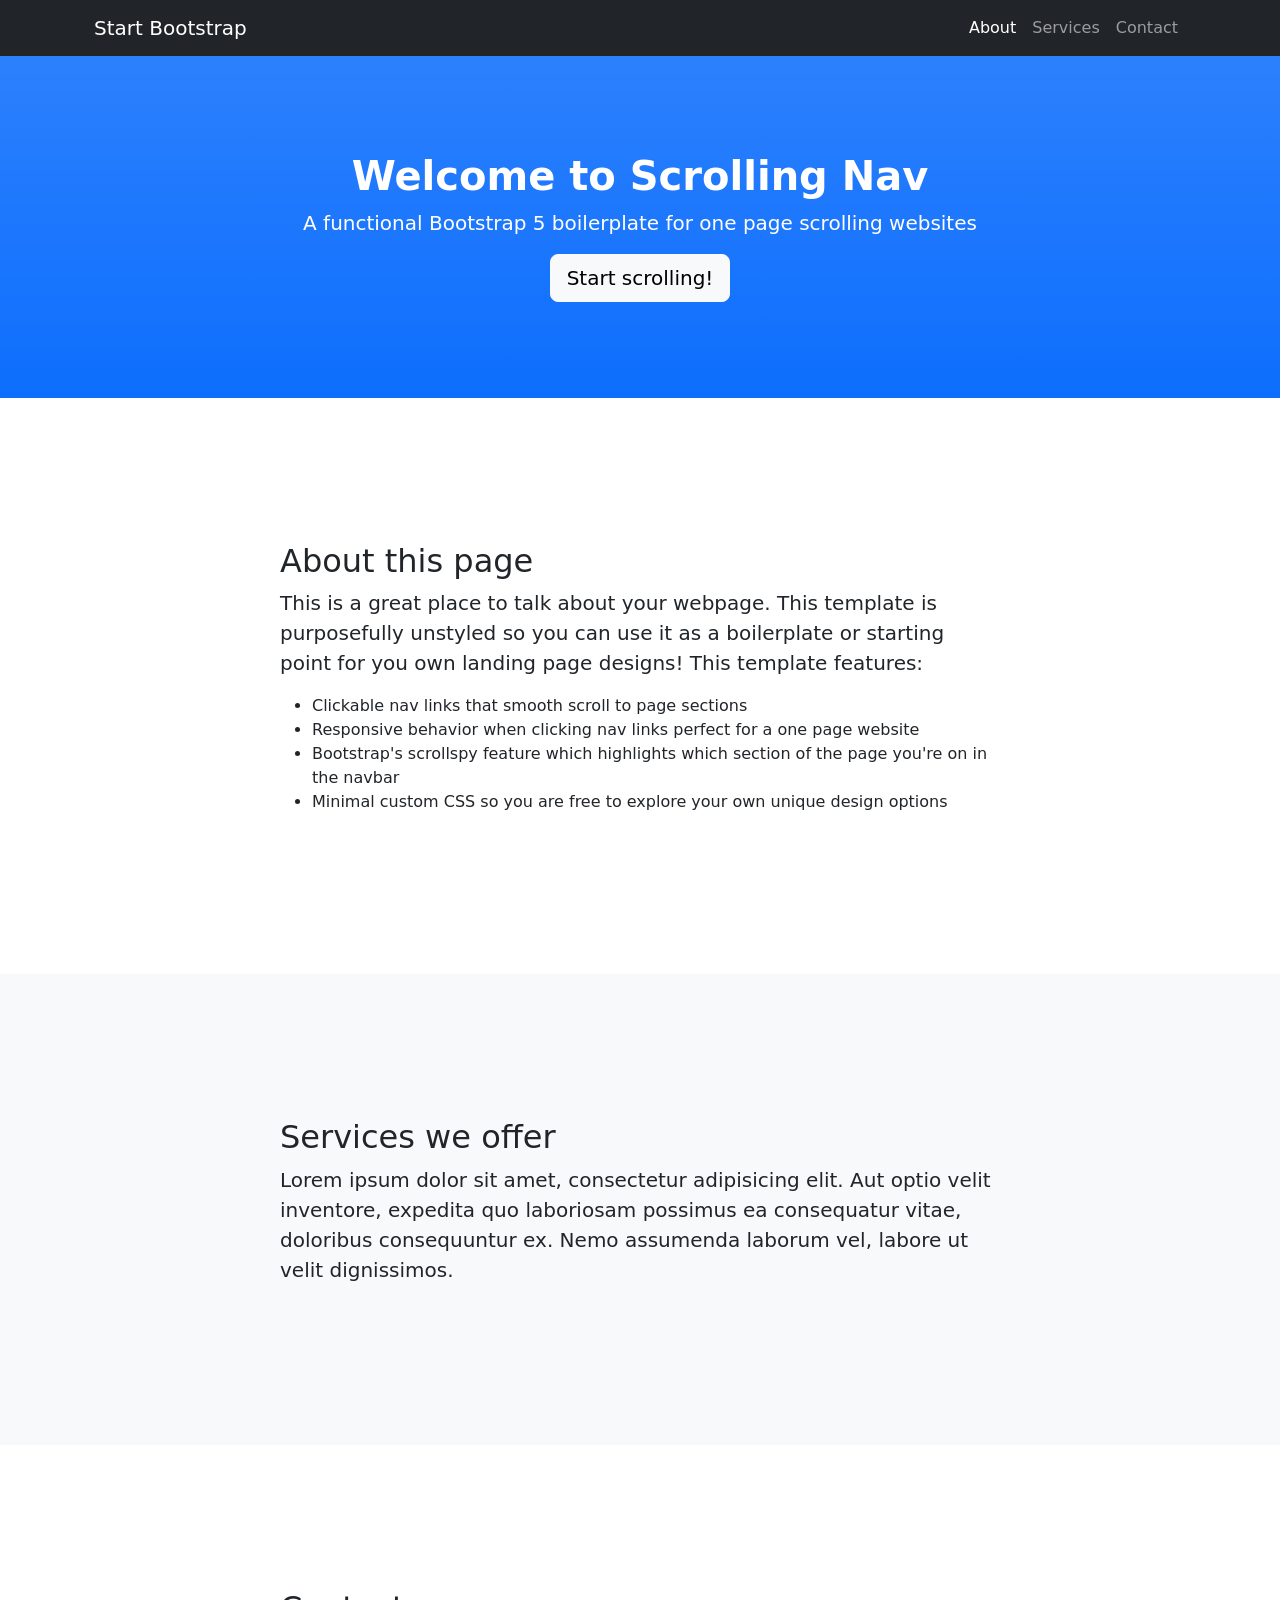
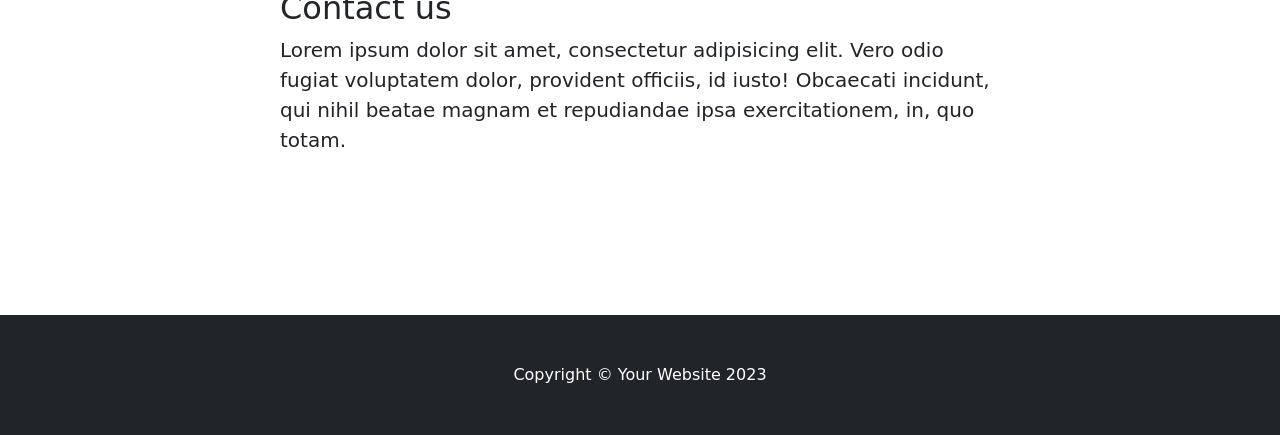
<file: startbootstrap-scrolling-nav-gh-pages/index.html>
<!DOCTYPE html>
<html lang="en">

  
<div class='tableauPlaceholder' id='viz1744664733182' style='position: relative'><noscript><a href='#'><img alt='Dashboard 1 ' src='https:&#47;&#47;public.tableau.com&#47;static&#47;images&#47;We&#47;Wedding_Videography_Business_Dashboard&#47;Dashboard1&#47;1_rss.png' style='border: none' /></a></noscript><object class='tableauViz'  style='display:none;'><param name='host_url' value='https%3A%2F%2Fpublic.tableau.com%2F' /> <param name='embed_code_version' value='3' /> <param name='site_root' value='' /><param name='name' value='Wedding_Videography_Business_Dashboard&#47;Dashboard1' /><param name='tabs' value='no' /><param name='toolbar' value='yes' /><param name='static_image' value='https:&#47;&#47;public.tableau.com&#47;static&#47;images&#47;We&#47;Wedding_Videography_Business_Dashboard&#47;Dashboard1&#47;1.png' /> <param name='animate_transition' value='yes' /><param name='display_static_image' value='yes' /><param name='display_spinner' value='yes' /><param name='display_overlay' value='yes' /><param name='display_count' value='yes' /><param name='language' value='en-US' /></object></div>                <script type='text/javascript'>                    var divElement = document.getElementById('viz1744664733182');                    var vizElement = divElement.getElementsByTagName('object')[0];                    vizElement.style.width='1600px';vizElement.style.height='927px';                    var scriptElement = document.createElement('script');                    scriptElement.src = 'https://public.tableau.com/javascripts/api/viz_v1.js';                    vizElement.parentNode.insertBefore(scriptElement, vizElement);                </script>
    <head>
        <meta charset="utf-8" />
        <meta name="viewport" content="width=device-width, initial-scale=1, shrink-to-fit=no" />
        <meta name="description" content="" />
        <meta name="author" content="" />
        <title>Scrolling Nav - Start Bootstrap Template</title>
        <link rel="icon" type="image/x-icon" href="assets/favicon.ico" />
        <!-- Core theme CSS (includes Bootstrap)-->
        <link href="css/styles.css" rel="stylesheet" />
    </head>
    <body id="page-top">
        <!-- Navigation-->
        <nav class="navbar navbar-expand-lg navbar-dark bg-dark fixed-top" id="mainNav">
            <div class="container px-4">
                <a class="navbar-brand" href="#page-top">Start Bootstrap</a>
                <button class="navbar-toggler" type="button" data-bs-toggle="collapse" data-bs-target="#navbarResponsive" aria-controls="navbarResponsive" aria-expanded="false" aria-label="Toggle navigation"><span class="navbar-toggler-icon"></span></button>
                <div class="collapse navbar-collapse" id="navbarResponsive">
                    <ul class="navbar-nav ms-auto">
                        <li class="nav-item"><a class="nav-link" href="#about">About</a></li>
                        <li class="nav-item"><a class="nav-link" href="#services">Services</a></li>
                        <li class="nav-item"><a class="nav-link" href="#contact">Contact</a></li>
                    </ul>
                </div>
            </div>
        </nav>
        <!-- Header-->
        <header class="bg-primary bg-gradient text-white">
            <div class="container px-4 text-center">
                <h1 class="fw-bolder">Welcome to Scrolling Nav</h1>
                <p class="lead">A functional Bootstrap 5 boilerplate for one page scrolling websites</p>
                <a class="btn btn-lg btn-light" href="#about">Start scrolling!</a>
            </div>
        </header>
        <!-- About section-->
        <section id="about">
            <div class="container px-4">
                <div class="row gx-4 justify-content-center">
                    <div class="col-lg-8">
                        <h2>About this page</h2>
                        <p class="lead">This is a great place to talk about your webpage. This template is purposefully unstyled so you can use it as a boilerplate or starting point for you own landing page designs! This template features:</p>
                        <ul>
                            <li>Clickable nav links that smooth scroll to page sections</li>
                            <li>Responsive behavior when clicking nav links perfect for a one page website</li>
                            <li>Bootstrap's scrollspy feature which highlights which section of the page you're on in the navbar</li>
                            <li>Minimal custom CSS so you are free to explore your own unique design options</li>
                        </ul>
                    </div>
                </div>
            </div>
        </section>
        <!-- Services section-->
        <section class="bg-light" id="services">
            <div class="container px-4">
                <div class="row gx-4 justify-content-center">
                    <div class="col-lg-8">
                        <h2>Services we offer</h2>
                        <p class="lead">Lorem ipsum dolor sit amet, consectetur adipisicing elit. Aut optio velit inventore, expedita quo laboriosam possimus ea consequatur vitae, doloribus consequuntur ex. Nemo assumenda laborum vel, labore ut velit dignissimos.</p>
                    </div>
                </div>
            </div>
        </section>
        <!-- Contact section-->
        <section id="contact">
            <div class="container px-4">
                <div class="row gx-4 justify-content-center">
                    <div class="col-lg-8">
                        <h2>Contact us</h2>
                        <p class="lead">Lorem ipsum dolor sit amet, consectetur adipisicing elit. Vero odio fugiat voluptatem dolor, provident officiis, id iusto! Obcaecati incidunt, qui nihil beatae magnam et repudiandae ipsa exercitationem, in, quo totam.</p>
                    </div>
                </div>
            </div>
        </section>
        <!-- Footer-->
        <footer class="py-5 bg-dark">
            <div class="container px-4"><p class="m-0 text-center text-white">Copyright &copy; Your Website 2023</p></div>
        </footer>
        <!-- Bootstrap core JS-->
        <script src="https://cdn.jsdelivr.net/npm/bootstrap@5.2.3/dist/js/bootstrap.bundle.min.js"></script>
        <!-- Core theme JS-->
        <script src="js/scripts.js"></script>
    </body>
</html>
</file>
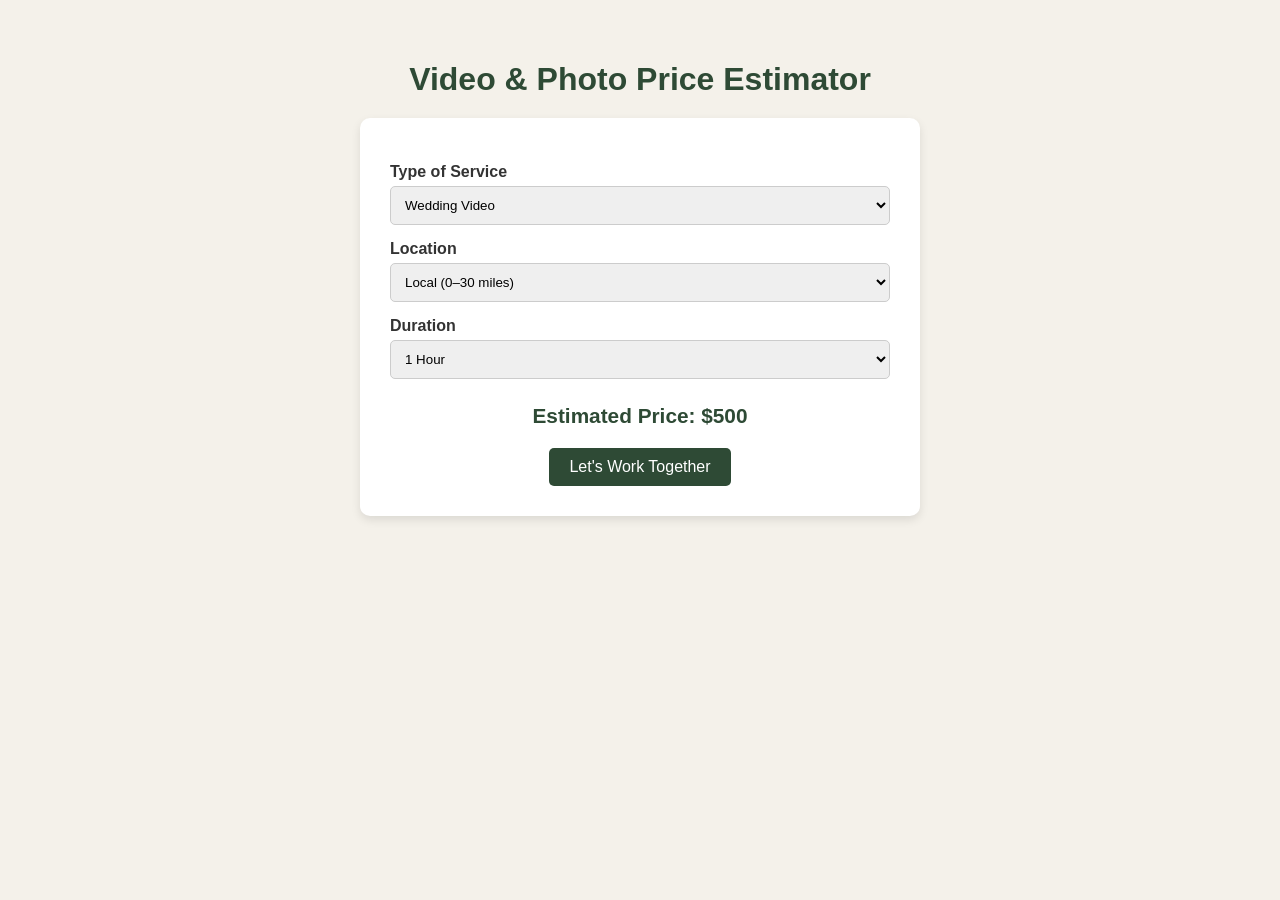
<file: estimator.html>
<!DOCTYPE html>
<html lang="en">
<head>
  <meta charset="UTF-8" />
  <meta name="viewport" content="width=device-width, initial-scale=1.0"/>
  <title>Price Estimator - Taymo Films</title>
  <style>
    body {
      font-family: Arial, sans-serif;
      background-color: #f4f1ea;
      color: #333;
      margin: 0;
      padding: 40px 20px;
      display: flex;
      flex-direction: column;
      align-items: center;
    }

    h1 {
      color: #2e4a35;
      text-align: center;
      margin-bottom: 20px;
    }

    .estimator {
      background: white;
      padding: 30px;
      border-radius: 10px;
      max-width: 500px;
      width: 100%;
      box-shadow: 0 4px 10px rgba(0,0,0,0.1);
    }

    label {
      display: block;
      margin-top: 15px;
      font-weight: bold;
    }

    select {
      width: 100%;
      padding: 10px;
      margin-top: 5px;
      border-radius: 5px;
      border: 1px solid #ccc;
    }

    #result {
      margin-top: 25px;
      font-size: 1.3em;
      font-weight: bold;
      color: #2e4a35;
      text-align: center;
    }

    .cta {
      margin-top: 20px;
      text-align: center;
    }

    .cta a {
      display: inline-block;
      background-color: #2e4a35;
      color: white;
      text-decoration: none;
      padding: 10px 20px;
      border-radius: 5px;
      transition: background 0.3s ease;
    }

    .cta a:hover {
      background-color: #3b6a4a;
    }
  </style>
</head>
<body>

  <h1>Video & Photo Price Estimator</h1>

  <div class="estimator">
    <label for="service">Type of Service</label>
    <select id="service">
      <option value="video">Wedding Video</option>
      <option value="photos">Engagement Photos</option>
      <option value="couples">Couples Shoot</option>
    </select>

    <label for="location">Location</label>
    <select id="location">
      <option value="local">Local (0–30 miles)</option>
      <option value="insta">In-State (30–100 miles)</option>
      <option value="outstate">Out-of-State</option>
    </select>

    <label for="duration">Duration</label>
    <select id="duration">
      <option value="1">1 Hour</option>
      <option value="4">Half Day (4 hrs)</option>
      <option value="8">Full Day (8+ hrs)</option>
    </select>

    <div id="result">Estimated Price: $0</div>

    <div class="cta">
      <a href="contact.html">Let's Work Together</a>
    </div>
  </div>

  <script>
    const servicePrices = {
      video: 500,
      photos: 300,
      couples: 250
    };

    const locationFees = {
      local: 0,
      insta: 75,
      outstate: 200
    };

    const durationMultipliers = {
      1: 1,
      4: 1.5,
      8: 2
    };

    const serviceSelect = document.getElementById('service');
    const locationSelect = document.getElementById('location');
    const durationSelect = document.getElementById('duration');
    const result = document.getElementById('result');

    function calculatePrice() {
      const service = serviceSelect.value;
      const location = locationSelect.value;
      const duration = durationSelect.value;

      const base = servicePrices[service];
      const fee = locationFees[location];
      const multiplier = durationMultipliers[duration];

      const total = Math.round((base + fee) * multiplier);

      result.textContent = `Estimated Price: $${total}`;
    }

    serviceSelect.addEventListener('change', calculatePrice);
    locationSelect.addEventListener('change', calculatePrice);
    durationSelect.addEventListener('change', calculatePrice);

    // Run on page load
    calculatePrice();
  </script>

</body>
</html>
</file>
